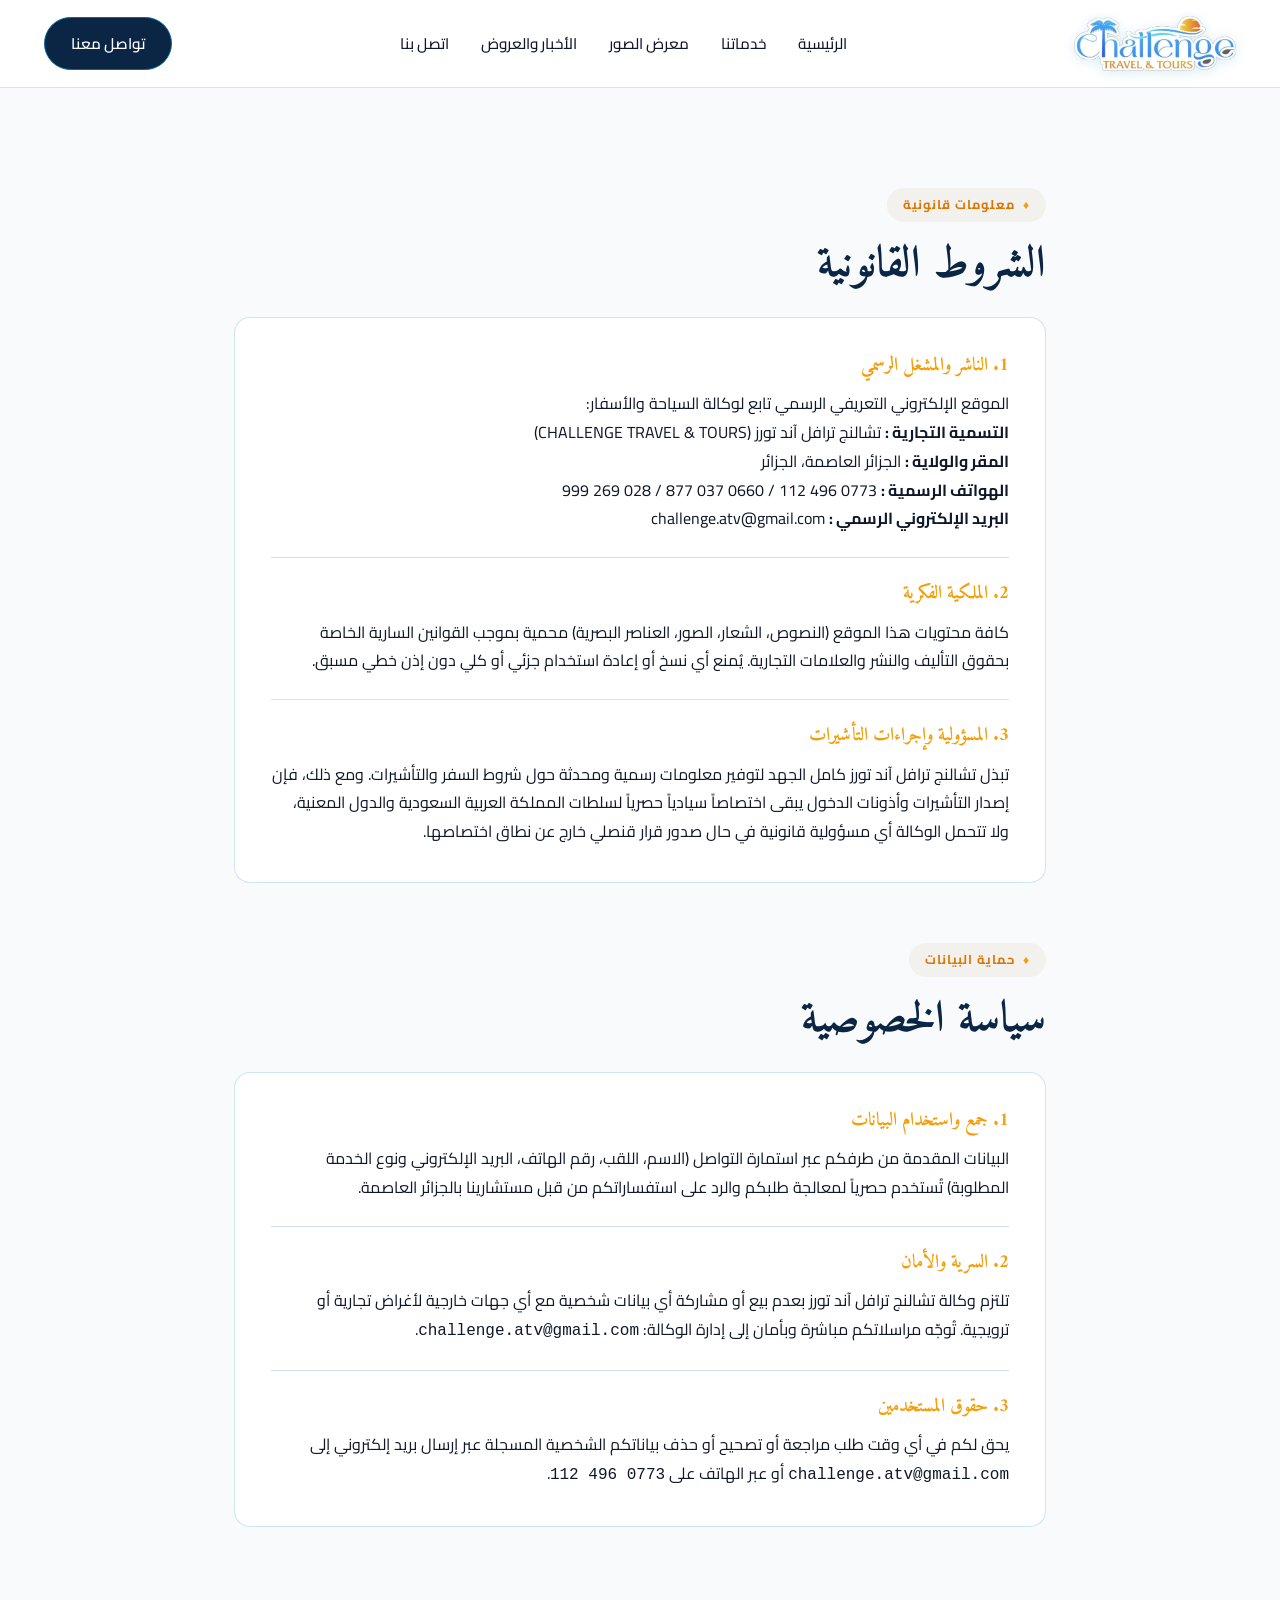
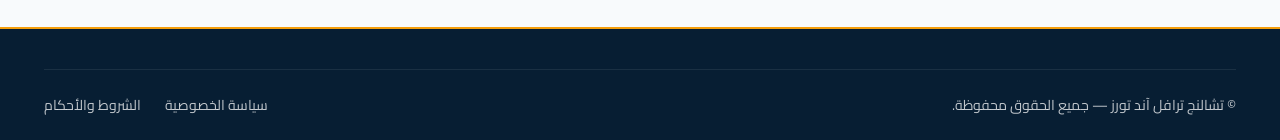
<file: mentions-legales.html>
<!DOCTYPE html>
<html lang="ar" dir="rtl">
<head>
  <meta charset="UTF-8">
  <meta name="viewport" content="width=device-width, initial-scale=1.0">
  <title>الشروط القانونية وسياسة الخصوصية — تشالنج ترافل آند تورز</title>
  <link rel="icon" type="image/png" href="assets/images/favicon.png">
  <link rel="stylesheet" href="assets/css/style.css">
</head>
<body>

  <!-- HEADER -->
  <header class="site-header">
    <div class="container header-inner">
      <a href="index.html" class="logo-wrapper">
        <img src="assets/images/logo.png" alt="Challenge Travel & Tours" class="logo-img">
      </a>
      <nav class="nav-desktop">
        <a href="index.html" class="nav-link">الرئيسية</a>
        <a href="services.html" class="nav-link">خدماتنا</a>
        <a href="galerie.html" class="nav-link">معرض الصور</a>
        <a href="actualites.html" class="nav-link">الأخبار والعروض</a>
        <a href="contact.html" class="nav-link">اتصل بنا</a>
      </nav>
      <div class="header-actions">
        <a href="contact.html" class="btn btn-primary">تواصل معنا</a>
      </div>
    </div>
  </header>

  <!-- CONTENT -->
  <main class="section-py">
    <div class="container" style="max-width: 860px;">
      
      <!-- Mentions Légales -->
      <section id="legal" style="margin-bottom: 60px;">
        <span class="heading-tag">معلومات قانونية</span>
        <h1 class="section-title" style="margin-bottom: 24px;">الشروط القانونية</h1>
        <div style="background: var(--bg-surface); border: 1px solid var(--border-subtle); padding: 36px; border-radius: var(--radius-md); line-height: 1.8;">
          <h3 style="color: var(--gold-500); margin-bottom: 12px;">1. الناشر والمشغل الرسمي</h3>
          <p>الموقع الإلكتروني التعريفي الرسمي تابع لوكالة السياحة والأسفار:</p>
          <p>
            <strong>التسمية التجارية :</strong> تشالنج ترافل آند تورز (CHALLENGE TRAVEL &amp; TOURS)<br>
            <strong>المقر والولاية :</strong> الجزائر العاصمة، الجزائر<br>
            <strong>الهواتف الرسمية :</strong> 0773 496 112 / 0660 037 877 / 028 269 999<br>
            <strong>البريد الإلكتروني الرسمي :</strong> challenge.atv@gmail.com
          </p>
          <hr style="border: none; border-top: 1px solid var(--border-subtle); margin: 24px 0;">
          <h3 style="color: var(--gold-500); margin-bottom: 12px;">2. الملكية الفكرية</h3>
          <p>كافة محتويات هذا الموقع (النصوص، الشعار، الصور، العناصر البصرية) محمية بموجب القوانين السارية الخاصة بحقوق التأليف والنشر والعلامات التجارية. يُمنع أي نسخ أو إعادة استخدام جزئي أو كلي دون إذن خطي مسبق.</p>
          <hr style="border: none; border-top: 1px solid var(--border-subtle); margin: 24px 0;">
          <h3 style="color: var(--gold-500); margin-bottom: 12px;">3. المسؤولية وإجراءات التأشيرات</h3>
          <p>تبذل تشالنج ترافل آند تورز كامل الجهد لتوفير معلومات رسمية ومحدثة حول شروط السفر والتأشيرات. ومع ذلك، فإن إصدار التأشيرات وأذونات الدخول يبقى اختصاصاً سيادياً حصرياً لسلطات المملكة العربية السعودية والدول المعنية، ولا تتحمل الوكالة أي مسؤولية قانونية في حال صدور قرار قنصلي خارج عن نطاق اختصاصها.</p>
        </div>
      </section>

      <!-- Politique de Confidentialité -->
      <section id="privacy">
        <span class="heading-tag">حماية البيانات</span>
        <h2 class="section-title" style="margin-bottom: 24px;">سياسة الخصوصية</h2>
        <div style="background: var(--bg-surface); border: 1px solid var(--border-subtle); padding: 36px; border-radius: var(--radius-md); line-height: 1.8;">
          <h3 style="color: var(--gold-500); margin-bottom: 12px;">1. جمع واستخدام البيانات</h3>
          <p>البيانات المقدمة من طرفكم عبر استمارة التواصل (الاسم، اللقب، رقم الهاتف، البريد الإلكتروني ونوع الخدمة المطلوبة) تُستخدم حصرياً لمعالجة طلبكم والرد على استفساراتكم من قبل مستشارينا بالجزائر العاصمة.</p>
          <hr style="border: none; border-top: 1px solid var(--border-subtle); margin: 24px 0;">
          <h3 style="color: var(--gold-500); margin-bottom: 12px;">2. السرية والأمان</h3>
          <p>تلتزم وكالة تشالنج ترافل آند تورز بعدم بيع أو مشاركة أي بيانات شخصية مع أي جهات خارجية لأغراض تجارية أو ترويجية. تُوجّه مراسلاتكم مباشرة وبأمان إلى إدارة الوكالة: <code>challenge.atv@gmail.com</code>.</p>
          <hr style="border: none; border-top: 1px solid var(--border-subtle); margin: 24px 0;">
          <h3 style="color: var(--gold-500); margin-bottom: 12px;">3. حقوق المستخدمين</h3>
          <p>يحق لكم في أي وقت طلب مراجعة أو تصحيح أو حذف بياناتكم الشخصية المسجلة عبر إرسال بريد إلكتروني إلى <code>challenge.atv@gmail.com</code> أو عبر الهاتف على <code>0773 496 112</code>.</p>
        </div>
      </section>

    </div>
  </main>

  <!-- FOOTER -->
  <footer class="site-footer" style="padding-top: 40px;">
    <div class="container">
      <div class="footer-bottom">
        <p>© تشالنج ترافل آند تورز — جميع الحقوق محفوظة.</p>
        <div class="footer-legal-links">
          <a href="mentions-legales.html#privacy">سياسة الخصوصية</a>
          <a href="mentions-legales.html#legal">الشروط والأحكام</a>
        </div>
      </div>
    </div>
  </footer>

  <script src="assets/js/main.js"></script>
</body>
</html>
</file>
<file: assets/css/style.css>
/* ==========================================================================
   CHALLENGE TRAVEL & TOURS — STYLES PRINCIPAUX (LUXURY EDITORIAL THEME)
   Couleurs : Vert Profond (#0A2E20), Or Champagne (#C5A880), Ivoire (#FAF8F5)
   ========================================================================== */

@import url('https://fonts.googleapis.com/css2?family=Amiri:ital,wght@0,400;0,700;1,400&family=Cairo:wght@400;500;600;700&family=Playfair+Display:ital,wght@0,500;0,600;0,700;0,800;1,400&family=Plus+Jakarta+Sans:wght@300;400;500;600;700&display=swap');

:root {
  /* Palette Chromatique Officielle Challenge Travel & Tours (Logo) */
  /* Bleu Océan & Azur Méditerranéen */
  --azure-950: #051525;
  --azure-900: #071E33;
  --azure-800: #0B2545;
  --azure-700: #0369A1;
  --azure-600: #0284C7;
  --azure-500: #0EA5E9;
  --azure-400: #38BDF8;
  --azure-100: #E0F2FE;
  --azure-50:  #F0F9FF;

  /* Soleil Solaire & Ambre Coucher de Soleil */
  --sun-300: #FDE68A;
  --sun-400: #FBBF24;
  --sun-500: #F59E0B;
  --sun-600: #EA580C;
  --sun-700: #D97706;
  --sun-800: #B45309;

  /* Aliases de compatibilité */
  --emerald-900: var(--azure-900);
  --emerald-800: var(--azure-800);
  --emerald-700: var(--azure-700);
  --emerald-600: var(--azure-600);
  --emerald-100: var(--azure-100);
  --emerald-50:  var(--azure-50);

  --gold-300: var(--sun-300);
  --gold-400: var(--sun-400);
  --gold-500: var(--sun-500);
  --gold-600: var(--sun-700);
  --gold-700: var(--sun-800);

  /* Dégradés dynamiques inspirés du logo */
  --sun-grad: linear-gradient(135deg, #FBBF24 0%, #F59E0B 50%, #EA580C 100%);
  --sun-grad-hover: linear-gradient(135deg, #FDE68A 0%, #F59E0B 50%, #D97706 100%);
  --gold-grad: var(--sun-grad);
  --gold-grad-hover: var(--sun-grad-hover);

  --ocean-grad: linear-gradient(135deg, #38BDF8 0%, #0284C7 50%, #0B2545 100%);
  --emerald-grad: linear-gradient(135deg, #0284C7 0%, #0369A1 50%, #0B2545 100%);
  --dark-overlay: linear-gradient(180deg, rgba(7, 30, 51, 0.45) 0%, rgba(7, 30, 51, 0.88) 100%);

  --bg-page: #F8FAFC;
  --bg-surface: #FFFFFF;
  --bg-surface-elevated: #FFFFFF;
  --bg-cream: #F0F9FF;

  --text-primary: #0F172A;
  --text-secondary: #334155;
  --text-muted: #64748B;
  --text-inverted: #FFFFFF;

  --border-subtle: rgba(2, 132, 199, 0.2);
  --border-light: rgba(11, 37, 69, 0.08);

  --font-heading: 'Amiri', 'Cairo', serif;
  --font-body: 'Cairo', 'Plus Jakarta Sans', -apple-system, BlinkMacSystemFont, 'Segoe UI', Roboto, sans-serif;

  --shadow-sm: 0 4px 12px rgba(2, 132, 199, 0.06);
  --shadow-md: 0 12px 32px rgba(2, 132, 199, 0.12);
  --shadow-lg: 0 24px 56px rgba(7, 30, 51, 0.16);
  --shadow-gold: 0 10px 28px rgba(245, 158, 11, 0.35);

  --radius-sm: 8px;
  --radius-md: 16px;
  --radius-lg: 26px;
  --radius-full: 9999px;

  --container-max: 1240px;
  --header-height: 88px;
  --transition-smooth: all 0.35s cubic-bezier(0.16, 1, 0.3, 1);
}

/* Reset & Normalisation */
*, *::before, *::after {
  box-sizing: border-box;
  margin: 0;
  padding: 0;
}

html {
  font-size: 16px;
  scroll-behavior: smooth;
  -webkit-font-smoothing: antialiased;
  -moz-osx-font-smoothing: grayscale;
  direction: rtl;
  text-align: right;
}

body {
  font-family: var(--font-body);
  background-color: var(--bg-page);
  color: var(--text-primary);
  line-height: 1.7;
  overflow-x: hidden;
  position: relative;
  direction: rtl;
  text-align: right;
}

img {
  max-width: 100%;
  height: auto;
  display: block;
}

a {
  color: inherit;
  text-decoration: none;
  transition: var(--transition-smooth);
}

button {
  font-family: inherit;
  cursor: pointer;
  border: none;
  background: none;
  transition: var(--transition-smooth);
}

ul, ol {
  list-style: none;
}

/* Typographie */
h1, h2, h3, h4, h5, h6 {
  font-family: var(--font-heading);
  color: var(--emerald-800);
  line-height: 1.25;
  font-weight: 700;
}

.text-gold {
  color: var(--gold-600);
}

.heading-tag {
  display: inline-flex;
  align-items: center;
  gap: 8px;
  font-family: var(--font-body);
  font-size: 0.8rem;
  font-weight: 700;
  text-transform: uppercase;
  letter-spacing: 2.5px;
  color: var(--gold-600);
  background: rgba(197, 168, 128, 0.12);
  padding: 6px 16px;
  border-radius: var(--radius-full);
  margin-bottom: 16px;
}

.heading-tag::before {
  content: "♦";
  font-size: 0.75rem;
  color: var(--gold-500);
}

.section-title {
  font-size: clamp(2rem, 3.5vw, 2.75rem);
  letter-spacing: -0.5px;
  margin-bottom: 16px;
}

.section-desc {
  font-size: 1.1rem;
  color: var(--text-secondary);
  max-width: 680px;
  line-height: 1.7;
}

/* Layout Containers */
.container {
  width: 100%;
  max-width: var(--container-max);
  margin-left: auto;
  margin-right: auto;
  padding-left: 24px;
  padding-right: 24px;
}

.section-py {
  padding-top: clamp(60px, 8vw, 100px);
  padding-bottom: clamp(60px, 8vw, 100px);
}

/* Header & Navigation Sticky */
.site-header {
  position: sticky;
  top: 0;
  z-index: 1000;
  height: var(--header-height);
  background: rgba(255, 255, 255, 0.94);
  backdrop-filter: blur(14px);
  -webkit-backdrop-filter: blur(14px);
  border-bottom: 1px solid var(--border-subtle);
  transition: var(--transition-smooth);
}

.site-header.scrolled {
  background: rgba(255, 255, 255, 0.98);
  box-shadow: var(--shadow-sm);
  height: 74px;
}

.header-inner {
  height: 100%;
  display: flex;
  align-items: center;
  justify-content: space-between;
}

.logo-wrapper {
  display: flex;
  align-items: center;
  height: 64px;
}

.logo-img {
  height: 56px;
  max-width: 190px;
  width: auto;
  object-fit: contain;
  transition: transform 0.35s cubic-bezier(0.16, 1, 0.3, 1);
  filter: drop-shadow(0 2px 6px rgba(2, 132, 199, 0.15));
}

.logo-wrapper:hover .logo-img {
  transform: scale(1.06);
}

.nav-desktop {
  display: flex;
  align-items: center;
  gap: 32px;
}

.nav-link {
  font-size: 0.95rem;
  font-weight: 500;
  color: var(--text-primary);
  position: relative;
  padding: 6px 0;
}

.nav-link::after {
  content: '';
  position: absolute;
  bottom: 0;
  left: 0;
  width: 0%;
  height: 2px;
  background: var(--gold-grad);
  transition: var(--transition-smooth);
}

.nav-link:hover,
.nav-link.active {
  color: var(--emerald-800);
}

.nav-link:hover::after,
.nav-link.active::after {
  width: 100%;
}

.header-actions {
  display: flex;
  align-items: center;
  gap: 20px;
}

/* Sélecteur de Langue FR / EN */
.lang-switcher {
  display: inline-flex;
  align-items: center;
  background: var(--emerald-50);
  border: 1px solid var(--border-subtle);
  border-radius: var(--radius-full);
  padding: 3px;
  font-size: 0.82rem;
  font-weight: 700;
}

.lang-btn {
  padding: 5px 12px;
  border-radius: var(--radius-full);
  color: var(--text-secondary);
  transition: var(--transition-smooth);
}

.lang-btn.active {
  background: var(--emerald-800);
  color: #FFFFFF;
  box-shadow: 0 2px 6px rgba(10, 46, 32, 0.2);
}

/* Boutons de Style */
.btn {
  display: inline-flex;
  align-items: center;
  justify-content: center;
  gap: 10px;
  padding: 13px 26px;
  font-size: 0.95rem;
  font-weight: 600;
  border-radius: var(--radius-full);
  transition: var(--transition-smooth);
  white-space: nowrap;
}

.btn-primary {
  background: var(--emerald-800);
  color: #FFFFFF;
  border: 1px solid var(--emerald-700);
}

.btn-primary:hover {
  background: var(--emerald-700);
  transform: translateY(-2px);
  box-shadow: var(--shadow-md);
}

.btn-gold {
  background: var(--gold-grad);
  color: #0A2E20;
  font-weight: 700;
  border: 1px solid transparent;
  box-shadow: var(--shadow-gold);
}

.btn-gold:hover {
  background: var(--gold-grad-hover);
  transform: translateY(-2px);
  box-shadow: 0 12px 30px rgba(197, 168, 128, 0.4);
}

.btn-outline {
  border: 1.5px solid var(--emerald-800);
  color: var(--emerald-800);
  background: transparent;
}

.btn-outline:hover {
  background: var(--emerald-800);
  color: #FFFFFF;
  transform: translateY(-2px);
}

.btn-outline-gold {
  border: 1.5px solid var(--gold-500);
  color: var(--gold-300);
  background: transparent;
}

.btn-outline-gold:hover {
  background: var(--gold-500);
  color: #0A2E20;
  border-color: var(--gold-500);
}

.btn-whatsapp {
  background: #25D366;
  color: #FFFFFF;
  font-weight: 600;
}

.btn-whatsapp:hover {
  background: #20BA5A;
  transform: translateY(-2px);
  box-shadow: 0 10px 25px rgba(37, 211, 102, 0.3);
}

/* Burger Button Mobile */
.burger-btn {
  display: none;
  flex-direction: column;
  justify-content: center;
  gap: 6px;
  width: 44px;
  height: 44px;
  padding: 8px;
  border-radius: var(--radius-sm);
  background: var(--emerald-50);
  border: 1px solid var(--border-subtle);
}

.burger-btn span {
  display: block;
  width: 100%;
  height: 2px;
  background-color: var(--emerald-800);
  transition: var(--transition-smooth);
}

.burger-btn.active span:nth-child(1) {
  transform: translateY(8px) rotate(45deg);
}
.burger-btn.active span:nth-child(2) {
  opacity: 0;
}
.burger-btn.active span:nth-child(3) {
  transform: translateY(-8px) rotate(-45deg);
}

/* Mobile Drawer Menu */
.mobile-drawer {
  position: fixed;
  top: var(--header-height);
  left: 0;
  width: 100%;
  height: calc(100vh - var(--header-height));
  background: #FFFFFF;
  z-index: 999;
  padding: 32px 24px;
  display: flex;
  flex-direction: column;
  justify-content: space-between;
  transform: translateX(100%);
  transition: transform 0.4s cubic-bezier(0.16, 1, 0.3, 1);
  overflow-y: auto;
}

.mobile-drawer.open {
  transform: translateX(0);
}

.mobile-nav-list {
  display: flex;
  flex-direction: column;
  gap: 20px;
}

.mobile-nav-link {
  font-family: var(--font-heading);
  font-size: 1.5rem;
  color: var(--emerald-800);
  font-weight: 600;
}

.mobile-nav-link.active {
  color: var(--gold-600);
}

.mobile-drawer-footer {
  margin-top: 40px;
  display: flex;
  flex-direction: column;
  gap: 16px;
  padding-top: 24px;
  border-top: 1px solid var(--border-light);
}

/* ==========================================================================
   HERO SECTION ULTRA-LUXE & GLASSMORPHISM MODERNE (STYLE A)
   ========================================================================== */
.hero-section {
  position: relative;
  min-height: 92vh;
  display: flex;
  align-items: center;
  background-color: #040D1A;
  color: #FFFFFF;
  overflow: hidden;
}

.hero-bg-container {
  position: absolute;
  inset: 0;
  z-index: 1;
  pointer-events: none;
  overflow: hidden;
}

.hero-bg {
  position: absolute;
  inset: 0;
  width: 100%;
  height: 100%;
  object-fit: cover;
  object-position: center 32%;
  filter: brightness(0.58) contrast(1.12);
  transform: scale(1.03);
  animation: heroKenBurns 32s infinite alternate ease-in-out;
}

@keyframes heroKenBurns {
  0% { transform: scale(1.02) translate(0, 0); }
  50% { transform: scale(1.08) translate(-1%, -1%); }
  100% { transform: scale(1.12) translate(1%, 0.5%); }
}

.hero-gradient-overlay {
  position: absolute;
  inset: 0;
  background: 
    radial-gradient(circle at 80% 25%, rgba(212, 175, 55, 0.22) 0%, transparent 55%),
    radial-gradient(circle at 20% 75%, rgba(2, 132, 199, 0.2) 0%, transparent 60%),
    linear-gradient(180deg, rgba(4, 13, 26, 0.85) 0%, rgba(7, 21, 38, 0.72) 45%, rgba(4, 13, 26, 0.95) 100%),
    linear-gradient(90deg, rgba(4, 13, 26, 0.92) 0%, rgba(4, 13, 26, 0.45) 55%, rgba(4, 13, 26, 0.88) 100%);
}

.hero-glow-sphere {
  position: absolute;
  border-radius: 50%;
  filter: blur(90px);
  pointer-events: none;
}

.hero-glow-1 {
  width: 380px;
  height: 380px;
  background: rgba(212, 175, 55, 0.18);
  top: 15%;
  right: 10%;
}

.hero-glow-2 {
  width: 440px;
  height: 440px;
  background: rgba(2, 132, 199, 0.16);
  bottom: 10%;
  left: 5%;
}

.hero-pattern-overlay {
  position: absolute;
  inset: 0;
  background-image: radial-gradient(rgba(212, 175, 55, 0.08) 1px, transparent 1px);
  background-size: 32px 32px;
  opacity: 0.7;
}

.hero-container-relative {
  position: relative;
  z-index: 5;
  width: 100%;
}

.hero-grid {
  display: grid;
  grid-template-columns: 1.15fr 0.92fr;
  gap: 52px;
  align-items: center;
  padding: 85px 0 95px 0;
}

/* Colonne Contenu (Droite RTL) */
.hero-content-col {
  color: #FFFFFF;
}

.hero-badge-luxury {
  display: inline-flex;
  align-items: center;
  gap: 10px;
  background: rgba(14, 36, 58, 0.75);
  border: 1.5px solid rgba(212, 175, 55, 0.45);
  backdrop-filter: blur(14px);
  -webkit-backdrop-filter: blur(14px);
  border-radius: 50px;
  padding: 7px 20px;
  font-size: 0.9rem;
  font-weight: 700;
  color: #F8E7B9;
  box-shadow: 0 6px 25px rgba(0, 0, 0, 0.35), 0 0 15px rgba(212, 175, 55, 0.12);
  margin-bottom: 24px;
}

.badge-pulse-dot {
  width: 9px;
  height: 9px;
  border-radius: 50%;
  background: #10B981;
  box-shadow: 0 0 10px #10B981;
  animation: pulseEmerald 2s infinite ease-in-out;
}

@keyframes pulseEmerald {
  0%, 100% { transform: scale(1); opacity: 1; }
  50% { transform: scale(1.4); opacity: 0.6; }
}

.badge-sparkle {
  font-size: 0.95rem;
}

.hero-title {
  font-family: 'Amiri', 'Cairo', serif;
  font-size: clamp(2.6rem, 5.2vw, 4.3rem);
  line-height: 1.26;
  font-weight: 800;
  color: #FFFFFF;
  margin-bottom: 22px;
  text-shadow: 0 4px 20px rgba(0, 0, 0, 0.9);
}

.hero-title-accent {
  display: block;
  margin-top: 6px;
  background: linear-gradient(135deg, #FFF4D0 0%, #E6C687 35%, #D4AF37 70%, #B8860B 100%);
  -webkit-background-clip: text;
  -webkit-text-fill-color: transparent;
  text-shadow: 0 10px 30px rgba(212, 175, 55, 0.28);
}

.hero-subtitle {
  font-size: clamp(1.05rem, 1.6vw, 1.22rem);
  color: rgba(255, 255, 255, 0.92);
  line-height: 1.85;
  max-width: 640px;
  margin-bottom: 34px;
  text-shadow: 0 2px 12px rgba(0, 0, 0, 0.85);
}

.hero-cta-group {
  display: flex;
  align-items: center;
  flex-wrap: wrap;
  gap: 16px;
  margin-bottom: 32px;
}

.btn-hero-primary {
  display: inline-flex;
  align-items: center;
  gap: 10px;
  background: linear-gradient(135deg, #D4AF37 0%, #F59E0B 100%);
  color: #071E33 !important;
  font-size: 1.08rem;
  font-weight: 800;
  padding: 16px 34px;
  border-radius: var(--radius-sm);
  text-decoration: none;
  box-shadow: 0 10px 30px rgba(212, 175, 55, 0.35), 0 0 20px rgba(245, 158, 11, 0.2);
  transition: all 0.3s cubic-bezier(0.16, 1, 0.3, 1);
  position: relative;
  overflow: hidden;
}

.btn-hero-primary:hover {
  transform: translateY(-3px);
  box-shadow: 0 15px 40px rgba(212, 175, 55, 0.5), 0 0 30px rgba(245, 158, 11, 0.3);
  color: #071E33 !important;
}

.btn-hero-whatsapp {
  display: inline-flex;
  align-items: center;
  gap: 10px;
  background: rgba(37, 211, 102, 0.16);
  color: #FFFFFF !important;
  border: 1.5px solid rgba(37, 211, 102, 0.55);
  backdrop-filter: blur(12px);
  -webkit-backdrop-filter: blur(12px);
  font-size: 1.02rem;
  font-weight: 700;
  padding: 15px 28px;
  border-radius: var(--radius-sm);
  text-decoration: none;
  transition: all 0.3s cubic-bezier(0.16, 1, 0.3, 1);
  box-shadow: 0 6px 20px rgba(0, 0, 0, 0.25);
}

.btn-hero-whatsapp svg {
  color: #25D366;
  transition: transform 0.3s ease;
}

.btn-hero-whatsapp:hover {
  background: #25D366;
  border-color: #25D366;
  color: #FFFFFF !important;
  transform: translateY(-3px);
  box-shadow: 0 10px 30px rgba(37, 211, 102, 0.4);
}

.btn-hero-whatsapp:hover svg {
  color: #FFFFFF;
  transform: scale(1.15);
}

.arrow-rtl {
  transform: rotate(180deg);
  transition: transform 0.3s ease;
}

.btn-hero-primary:hover .arrow-rtl {
  transform: rotate(180deg) translateX(4px);
}

/* Barre de Confiance & Réputation */
.hero-trust-bar {
  display: flex;
  flex-direction: column;
  gap: 16px;
  padding-top: 24px;
  border-top: 1px solid rgba(255, 255, 255, 0.15);
}

.hero-trust-pill {
  display: inline-flex;
  align-items: center;
  gap: 12px;
  background: rgba(255, 255, 255, 0.06);
  border: 1px solid rgba(255, 255, 255, 0.12);
  padding: 8px 18px;
  border-radius: 50px;
  width: fit-content;
}

.trust-stars {
  font-size: 0.95rem;
  letter-spacing: 2px;
}

.trust-rating-text {
  font-size: 0.88rem;
  color: rgba(255, 255, 255, 0.9);
}

.hero-guarantees-inline {
  display: flex;
  align-items: center;
  gap: 20px;
  flex-wrap: wrap;
}

.hero-guarantee-tag {
  display: flex;
  align-items: center;
  gap: 8px;
  font-size: 0.88rem;
  color: rgba(255, 255, 255, 0.95);
  font-weight: 600;
}

.hero-guarantee-tag svg {
  color: var(--sun-400);
}

/* ==========================================================================
   CARTE INTERACTIVE GLASSMORPHISM LUXE (GAUCHE RTL)
   ========================================================================== */
.hero-glass-card {
  background: linear-gradient(165deg, #0e2338 0%, #061524 100%);
  border: 2px solid #D4AF37;
  border-radius: 20px;
  padding: 32px 28px;
  box-shadow: 0 25px 60px rgba(0, 0, 0, 0.88), 0 0 40px rgba(212, 175, 55, 0.22);
  position: relative;
  overflow: hidden;
  transition: transform 0.35s ease, border-color 0.35s ease, box-shadow 0.35s ease;
}

.hero-glass-card:hover {
  border-color: #F5D77F;
  box-shadow: 0 35px 90px rgba(0, 0, 0, 0.95), 0 0 55px rgba(212, 175, 55, 0.35);
}

.glass-card-top-light {
  position: absolute;
  top: 0;
  left: 0;
  width: 100%;
  height: 4px;
  background: linear-gradient(90deg, #D4AF37 0%, #F59E0B 50%, #D4AF37 100%);
  box-shadow: 0 0 15px rgba(212, 175, 55, 0.8);
}

.glass-card-header {
  margin-bottom: 18px;
  text-align: right;
}

.glass-header-badge {
  display: inline-flex;
  align-items: center;
  gap: 7px;
  background: rgba(212, 175, 55, 0.15);
  border: 1px solid rgba(212, 175, 55, 0.35);
  color: #F8E7B9;
  font-size: 0.8rem;
  font-weight: 700;
  padding: 4px 14px;
  border-radius: 50px;
  margin-bottom: 8px;
}

.badge-radar {
  width: 7px;
  height: 7px;
  border-radius: 50%;
  background: var(--sun-400);
  box-shadow: 0 0 8px var(--sun-400);
}

.glass-card-title {
  color: #FFFFFF;
  font-size: 1.45rem;
  font-family: var(--font-heading);
  font-weight: 800;
  margin-bottom: 5px;
  line-height: 1.35;
}

.glass-card-desc {
  color: rgba(255, 255, 255, 0.78);
  font-size: 0.88rem;
  line-height: 1.5;
}

/* Onglets Segmentés (Pills) */
.glass-service-nav {
  display: grid;
  grid-template-columns: repeat(3, 1fr);
  gap: 8px;
  background: rgba(255, 255, 255, 0.05);
  padding: 5px;
  border-radius: 12px;
  border: 1px solid rgba(255, 255, 255, 0.1);
  margin-bottom: 18px;
}

.glass-nav-pill {
  border: none;
  background: transparent;
  color: rgba(255, 255, 255, 0.8);
  padding: 10px 8px;
  font-size: 0.84rem;
  font-weight: 600;
  font-family: var(--font-body);
  border-radius: 9px;
  cursor: pointer;
  transition: all 0.25s ease;
  display: flex;
  align-items: center;
  justify-content: center;
  gap: 6px;
  white-space: nowrap;
}

.glass-nav-pill:hover {
  color: #FFFFFF;
  background: rgba(255, 255, 255, 0.08);
}

.glass-nav-pill.active {
  background: linear-gradient(135deg, #D4AF37 0%, #B89758 100%);
  color: #071E33;
  font-weight: 800;
  box-shadow: 0 4px 14px rgba(212, 175, 55, 0.35);
}

/* Aperçu Dynamique Live */
.glass-live-preview {
  background: rgba(212, 175, 55, 0.08);
  border: 1px solid rgba(212, 175, 55, 0.25);
  border-radius: 12px;
  padding: 14px 18px;
  margin-bottom: 18px;
  transition: all 0.3s ease;
}

.preview-badge-row {
  display: flex;
  align-items: center;
  justify-content: space-between;
  margin-bottom: 10px;
  flex-wrap: wrap;
  gap: 8px;
}

.preview-tag {
  font-size: 0.82rem;
  color: #FDE68A;
  font-weight: 700;
}

.preview-price-pill {
  background: linear-gradient(135deg, rgba(212, 175, 55, 0.3) 0%, rgba(245, 158, 11, 0.2) 100%);
  border: 1px solid rgba(212, 175, 55, 0.5);
  color: #FFF;
  font-size: 0.85rem;
  font-weight: 800;
  padding: 3px 12px;
  border-radius: 50px;
}

.preview-details-row {
  display: flex;
  gap: 16px;
  font-size: 0.78rem;
  color: rgba(255, 255, 255, 0.82);
  flex-wrap: wrap;
}

.preview-detail-item {
  display: flex;
  align-items: center;
  gap: 6px;
}

.detail-dot {
  width: 5px;
  height: 5px;
  border-radius: 50%;
  background: var(--sun-400);
}

/* Formulaire Champs */
.glass-form-body {
  display: flex;
  flex-direction: column;
  gap: 14px;
  margin-bottom: 18px;
}

.glass-field-wrap {
  display: flex;
  flex-direction: column;
  gap: 6px;
  text-align: right;
}

.glass-field-label {
  font-size: 0.82rem;
  font-weight: 600;
  color: rgba(255, 255, 255, 0.88);
  display: flex;
  align-items: center;
  gap: 6px;
}

.glass-field-label svg {
  color: var(--sun-400);
}

.glass-select-shell {
  position: relative;
  width: 100%;
}

.glass-input-select,
.glass-input-text {
  width: 100%;
  height: 48px;
  padding: 0 16px;
  background: #051322;
  border: 1.5px solid rgba(212, 175, 55, 0.45);
  border-radius: 10px;
  color: #FFFFFF;
  font-size: 0.92rem;
  font-family: var(--font-body);
  font-weight: 600;
  outline: none;
  box-sizing: border-box;
  transition: all 0.25s ease;
  color-scheme: dark;
}

.glass-input-select {
  appearance: none;
  -webkit-appearance: none;
  cursor: pointer;
  padding-left: 36px;
  line-height: 48px;
}

.glass-select-arrow {
  position: absolute;
  left: 14px;
  top: 50%;
  transform: translateY(-50%);
  color: #D4AF37;
  font-size: 0.75rem;
  pointer-events: none;
}

.glass-input-select option {
  background: #061525;
  color: #FFFFFF;
  padding: 12px;
}

.glass-input-select:focus,
.glass-input-text:focus {
  border-color: #F5D77F;
  background: #091c33;
  box-shadow: 0 0 0 3px rgba(212, 175, 55, 0.35);
}

.glass-fields-duo {
  display: grid;
  grid-template-columns: 1fr 1fr;
  gap: 12px;
}

/* Bouton d'Action avec Sheen Effect */
.btn-glass-action {
  width: 100%;
  height: 52px;
  padding: 0 20px;
  background: linear-gradient(135deg, #FCE38A 0%, #D4AF37 50%, #B8860B 100%);
  color: #071E33;
  border: none;
  border-radius: 12px;
  font-size: 1.08rem;
  font-weight: 900;
  font-family: var(--font-body);
  cursor: pointer;
  position: relative;
  overflow: hidden;
  box-shadow: 0 10px 28px rgba(212, 175, 55, 0.45);
  transition: all 0.3s cubic-bezier(0.16, 1, 0.3, 1);
  display: flex;
  align-items: center;
  justify-content: center;
  margin-top: 4px;
  text-decoration: none;
}

.btn-glass-action:hover {
  transform: translateY(-2px);
  box-shadow: 0 12px 30px rgba(212, 175, 55, 0.5);
}

.btn-glass-action:active {
  transform: translateY(0);
}

.btn-text-content {
  position: relative;
  z-index: 2;
  display: flex;
  align-items: center;
  justify-content: center;
  gap: 8px;
}

.btn-glass-action .arrow-rtl {
  transform: rotate(180deg);
  transition: transform 0.3s ease;
}

.btn-glass-action:hover .arrow-rtl {
  transform: rotate(180deg) translateX(4px);
}

.btn-shine {
  position: absolute;
  top: 0;
  left: -100%;
  width: 60%;
  height: 100%;
  background: linear-gradient(90deg, transparent, rgba(255, 255, 255, 0.4), transparent);
  transform: skewX(-20deg);
  animation: btnShineAnim 4s infinite ease-in-out;
}

@keyframes btnShineAnim {
  0% { left: -100%; }
  35%, 100% { left: 150%; }
}

/* Pied de Carte Sécurité */
.glass-card-footer {
  margin-top: 14px;
  padding-top: 14px;
  border-top: 1px solid rgba(255, 255, 255, 0.1);
  text-align: center;
}

.footer-guarantee-badge {
  display: inline-flex;
  align-items: center;
  gap: 6px;
  font-size: 0.78rem;
  color: rgba(255, 255, 255, 0.72);
}

.footer-guarantee-badge svg {
  color: #10B981;
}

/* Responsive Breakpoints */
@media (max-width: 1024px) {
  .hero-grid {
    grid-template-columns: 1fr;
    gap: 46px;
    padding: 60px 0 80px 0;
  }
  .hero-subtitle {
    max-width: 100%;
  }
}

@media (max-width: 640px) {
  .hero-badge-luxury {
    font-size: 0.8rem;
    padding: 6px 14px;
  }
  .hero-cta-group {
    flex-direction: column;
    width: 100%;
  }
  .btn-hero-primary,
  .btn-hero-whatsapp {
    width: 100%;
    justify-content: center;
  }
  .glass-fields-duo {
    grid-template-columns: 1fr;
  }
  .hero-glass-card {
    padding: 24px 18px;
  }
  .glass-nav-pill {
    font-size: 0.78rem;
    padding: 8px 4px;
  }
}

/* Grilles & Cartes Services */
.services-grid {
  display: grid;
  grid-template-columns: repeat(auto-fit, minmax(260px, 1fr));
  gap: 28px;
  margin-top: 48px;
}

.service-card {
  background: var(--bg-surface);
  border-radius: var(--radius-md);
  padding: 36px 28px;
  border: 1px solid var(--border-subtle);
  transition: var(--transition-smooth);
  display: flex;
  flex-direction: column;
  position: relative;
  overflow: hidden;
}

.service-card::before {
  content: '';
  position: absolute;
  top: 0;
  left: 0;
  width: 100%;
  height: 4px;
  background: var(--gold-grad);
  opacity: 0;
  transition: var(--transition-smooth);
}

.service-card:hover {
  transform: translateY(-8px);
  box-shadow: var(--shadow-md);
  border-color: var(--gold-500);
}

.service-card:hover::before {
  opacity: 1;
}

.service-icon-box {
  width: 64px;
  height: 64px;
  border-radius: 16px;
  background: var(--emerald-50);
  border: 1px solid var(--border-subtle);
  display: flex;
  align-items: center;
  justify-content: center;
  margin-bottom: 24px;
  color: var(--emerald-800);
  transition: var(--transition-smooth);
}

.service-card:hover .service-icon-box {
  background: var(--emerald-800);
  color: var(--gold-400);
}

.service-title {
  font-size: 1.45rem;
  margin-bottom: 14px;
  color: var(--emerald-800);
}

.service-desc {
  font-size: 0.95rem;
  color: var(--text-secondary);
  line-height: 1.65;
  margin-bottom: 24px;
  flex-grow: 1;
}

.service-link {
  display: inline-flex;
  align-items: center;
  gap: 8px;
  font-size: 0.9rem;
  font-weight: 700;
  color: var(--gold-600);
  text-transform: uppercase;
  letter-spacing: 1px;
}

.service-card:hover .service-link {
  color: var(--emerald-800);
}

/* Feature Showcase Split Section (Omra & Visa) */
.feature-split {
  display: grid;
  grid-template-columns: 1fr 1fr;
  gap: 60px;
  align-items: center;
}

.feature-split.reverse {
  direction: rtl;
}
.feature-split.reverse > * {
  direction: ltr;
}

.feature-img-wrapper {
  position: relative;
  border-radius: var(--radius-lg);
  overflow: hidden;
  box-shadow: var(--shadow-lg);
}

.feature-img {
  width: 100%;
  height: 480px;
  object-fit: cover;
  transition: transform 0.6s ease;
}

.feature-img-wrapper:hover .feature-img {
  transform: scale(1.04);
}

.feature-badge-floating {
  position: absolute;
  bottom: 24px;
  left: 24px;
  background: rgba(10, 46, 32, 0.92);
  backdrop-filter: blur(10px);
  border: 1px solid var(--gold-500);
  color: #FFFFFF;
  padding: 14px 22px;
  border-radius: var(--radius-md);
  font-size: 0.9rem;
  box-shadow: var(--shadow-md);
}

.feature-list {
  margin: 28px 0;
  display: flex;
  flex-direction: column;
  gap: 16px;
}

.feature-item {
  display: flex;
  align-items: flex-start;
  gap: 14px;
}

.feature-item-icon {
  width: 24px;
  height: 24px;
  border-radius: 50%;
  background: rgba(197, 168, 128, 0.2);
  color: var(--emerald-800);
  display: flex;
  align-items: center;
  justify-content: center;
  font-size: 0.8rem;
  flex-shrink: 0;
  margin-top: 2px;
}

/* Visa 4 Steps */
.steps-grid {
  display: grid;
  grid-template-columns: repeat(auto-fit, minmax(240px, 1fr));
  gap: 24px;
  margin-top: 40px;
}

.step-card {
  background: var(--bg-surface);
  border: 1px solid var(--border-subtle);
  border-radius: var(--radius-md);
  padding: 30px 24px;
  position: relative;
}

.step-num {
  font-family: var(--font-heading);
  font-size: 2.2rem;
  font-weight: 700;
  color: var(--gold-500);
  line-height: 1;
  margin-bottom: 14px;
}

.step-title {
  font-size: 1.15rem;
  margin-bottom: 10px;
  color: var(--emerald-800);
}

.step-desc {
  font-size: 0.9rem;
  color: var(--text-secondary);
}

/* Section "Pourquoi nous choisir" */
.reasons-section {
  background: var(--emerald-grad);
  color: #FFFFFF;
}

.reasons-section h2,
.reasons-section h3 {
  color: #FFFFFF;
}

.reasons-grid {
  display: grid;
  grid-template-columns: repeat(auto-fit, minmax(240px, 1fr));
  gap: 30px;
  margin-top: 50px;
}

.reason-card {
  background: rgba(255, 255, 255, 0.04);
  border: 1px solid rgba(197, 168, 128, 0.2);
  border-radius: var(--radius-md);
  padding: 36px 24px;
  backdrop-filter: blur(8px);
  transition: var(--transition-smooth);
}

.reason-card:hover {
  background: rgba(255, 255, 255, 0.08);
  border-color: var(--gold-500);
  transform: translateY(-5px);
}

.reason-icon {
  width: 54px;
  height: 54px;
  border-radius: 12px;
  background: rgba(197, 168, 128, 0.15);
  color: var(--gold-300);
  display: flex;
  align-items: center;
  justify-content: center;
  margin-bottom: 20px;
}

.reason-card h3 {
  font-size: 1.25rem;
  margin-bottom: 12px;
}

.reason-card p {
  font-size: 0.92rem;
  color: rgba(255, 255, 255, 0.75);
  line-height: 1.6;
}

/* Galerie Grille & Lightbox */
.gallery-filters {
  display: flex;
  align-items: center;
  justify-content: center;
  flex-wrap: wrap;
  gap: 12px;
  margin-bottom: 40px;
}

.gallery-filter-btn {
  padding: 9px 22px;
  border-radius: var(--radius-full);
  font-size: 0.9rem;
  font-weight: 600;
  color: var(--text-secondary);
  background: var(--bg-surface);
  border: 1px solid var(--border-subtle);
  transition: var(--transition-smooth);
}

.gallery-filter-btn:hover,
.gallery-filter-btn.active {
  background: var(--emerald-800);
  color: #FFFFFF;
  border-color: var(--emerald-800);
}

.gallery-grid {
  display: grid;
  grid-template-columns: repeat(3, 1fr);
  gap: 24px;
}

.gallery-item {
  position: relative;
  border-radius: var(--radius-md);
  overflow: hidden;
  height: 280px;
  cursor: pointer;
  box-shadow: var(--shadow-sm);
  background: #E2E8F0;
}

.gallery-item.span-2 {
  grid-column: span 2;
}

.gallery-item img {
  width: 100%;
  height: 100%;
  object-fit: cover;
  transition: transform 0.6s cubic-bezier(0.16, 1, 0.3, 1);
}

.gallery-overlay {
  position: absolute;
  inset: 0;
  background: linear-gradient(180deg, transparent 40%, rgba(6, 29, 20, 0.85) 100%);
  display: flex;
  flex-direction: column;
  justify-content: flex-end;
  padding: 24px;
  opacity: 0;
  transition: var(--transition-smooth);
}

.gallery-item:hover img {
  transform: scale(1.08);
}

.gallery-item:hover .gallery-overlay {
  opacity: 1;
}

.gallery-caption-title {
  color: #FFFFFF;
  font-family: var(--font-heading);
  font-size: 1.15rem;
}

.gallery-caption-cat {
  color: var(--gold-300);
  font-size: 0.8rem;
  text-transform: uppercase;
  letter-spacing: 1.5px;
}

/* Lightbox Modal */
.lightbox-modal {
  position: fixed;
  inset: 0;
  z-index: 2000;
  background: rgba(6, 29, 20, 0.95);
  backdrop-filter: blur(12px);
  display: none;
  align-items: center;
  justify-content: center;
  padding: 30px;
}

.lightbox-modal.active {
  display: flex;
}

.lightbox-content {
  position: relative;
  max-width: 900px;
  max-height: 85vh;
  display: flex;
  flex-direction: column;
  align-items: center;
}

.lightbox-content img {
  max-width: 100%;
  max-height: 75vh;
  object-fit: contain;
  border-radius: var(--radius-sm);
  box-shadow: 0 25px 60px rgba(0, 0, 0, 0.5);
}

.lightbox-caption {
  margin-top: 16px;
  color: #FFFFFF;
  font-family: var(--font-heading);
  font-size: 1.2rem;
  text-align: center;
}

.lightbox-close {
  position: absolute;
  top: 24px;
  right: 28px;
  color: #FFFFFF;
  font-size: 2.2rem;
  line-height: 1;
  background: none;
  border: none;
}

.lightbox-nav {
  position: absolute;
  top: 50%;
  transform: translateY(-50%);
  width: 52px;
  height: 52px;
  border-radius: 50%;
  background: rgba(255, 255, 255, 0.1);
  color: #FFFFFF;
  display: flex;
  align-items: center;
  justify-content: center;
  font-size: 1.5rem;
  border: 1px solid rgba(255, 255, 255, 0.2);
}

.lightbox-nav:hover {
  background: var(--gold-500);
  color: #0A2E20;
}

.lightbox-prev { left: 24px; }
.lightbox-next { right: 24px; }

/* Actualités & Articles */
.news-grid {
  display: grid;
  grid-template-columns: repeat(auto-fit, minmax(320px, 1fr));
  gap: 32px;
  margin-top: 44px;
}

.news-card {
  background: var(--bg-surface);
  border-radius: var(--radius-md);
  overflow: hidden;
  border: 1px solid var(--border-subtle);
  display: flex;
  flex-direction: column;
  transition: var(--transition-smooth);
}

.news-card:hover {
  transform: translateY(-6px);
  box-shadow: var(--shadow-md);
  border-color: var(--gold-500);
}

.news-thumb-wrapper {
  height: 220px;
  overflow: hidden;
  position: relative;
}

.news-thumb {
  width: 100%;
  height: 100%;
  object-fit: cover;
  transition: transform 0.5s ease;
}

.news-card:hover .news-thumb {
  transform: scale(1.06);
}

.news-badge {
  position: absolute;
  top: 16px;
  left: 16px;
  background: var(--emerald-800);
  color: #FFFFFF;
  font-size: 0.75rem;
  font-weight: 700;
  text-transform: uppercase;
  letter-spacing: 1.5px;
  padding: 4px 12px;
  border-radius: var(--radius-full);
}

.news-body {
  padding: 28px;
  display: flex;
  flex-direction: column;
  flex-grow: 1;
}

.news-date {
  font-size: 0.82rem;
  color: var(--text-muted);
  margin-bottom: 10px;
  display: flex;
  align-items: center;
  gap: 6px;
}

.news-title {
  font-size: 1.28rem;
  margin-bottom: 12px;
  line-height: 1.4;
  color: var(--emerald-800);
}

.news-excerpt {
  font-size: 0.92rem;
  color: var(--text-secondary);
  line-height: 1.6;
  margin-bottom: 20px;
  flex-grow: 1;
}

/* Contact Page & Formulaire */
.contact-split {
  display: grid;
  grid-template-columns: 1fr 1.2fr;
  gap: 60px;
  align-items: flex-start;
}

.contact-info-card {
  background: var(--emerald-800);
  color: #FFFFFF;
  border-radius: var(--radius-lg);
  padding: 44px 36px;
  box-shadow: var(--shadow-lg);
}

.contact-info-card h3 {
  color: #FFFFFF;
  font-size: 1.6rem;
  margin-bottom: 16px;
}

.contact-info-desc {
  color: rgba(255, 255, 255, 0.8);
  font-size: 0.98rem;
  margin-bottom: 32px;
}

.contact-detail-list {
  display: flex;
  flex-direction: column;
  gap: 22px;
}

.contact-detail-item {
  display: flex;
  align-items: flex-start;
  gap: 16px;
}

.contact-detail-icon {
  width: 44px;
  height: 44px;
  border-radius: 12px;
  background: rgba(197, 168, 128, 0.2);
  color: var(--gold-300);
  display: flex;
  align-items: center;
  justify-content: center;
  flex-shrink: 0;
}

.contact-detail-label {
  font-size: 0.8rem;
  text-transform: uppercase;
  letter-spacing: 1.5px;
  color: var(--gold-300);
  margin-bottom: 4px;
}

.contact-detail-val a {
  color: #FFFFFF;
  font-weight: 500;
}

.contact-detail-val a:hover {
  color: var(--gold-300);
}

.social-links {
  display: flex;
  gap: 12px;
  margin-top: 36px;
}

.social-btn {
  width: 44px;
  height: 44px;
  border-radius: 50%;
  background: rgba(255, 255, 255, 0.08);
  border: 1px solid rgba(197, 168, 128, 0.3);
  color: #FFFFFF;
  display: flex;
  align-items: center;
  justify-content: center;
  transition: var(--transition-smooth);
}

.social-btn:hover {
  background: var(--gold-500);
  color: #0A2E20;
  border-color: var(--gold-500);
  transform: translateY(-3px);
}

/* Contact Form Card */
.form-card {
  background: var(--bg-surface);
  border: 1px solid var(--border-subtle);
  border-radius: var(--radius-lg);
  padding: 44px 36px;
  box-shadow: var(--shadow-md);
}

.form-group {
  margin-bottom: 22px;
}

.form-label {
  display: block;
  font-size: 0.88rem;
  font-weight: 600;
  color: var(--text-primary);
  margin-bottom: 8px;
}

.form-input,
.form-select,
.form-textarea {
  width: 100%;
  padding: 13px 18px;
  border: 1.5px solid #E2E8F0;
  border-radius: var(--radius-sm);
  background-color: #FAFAFA;
  font-family: inherit;
  font-size: 0.95rem;
  color: var(--text-primary);
  transition: var(--transition-smooth);
}

.form-input:focus,
.form-select:focus,
.form-textarea:focus {
  outline: none;
  border-color: var(--emerald-800);
  background-color: #FFFFFF;
  box-shadow: 0 0 0 4px rgba(10, 46, 32, 0.1);
}

.form-textarea {
  min-height: 130px;
  resize: vertical;
}

.form-feedback {
  display: none;
  padding: 16px;
  border-radius: var(--radius-sm);
  margin-top: 18px;
  font-size: 0.95rem;
}

.form-feedback.success {
  display: block;
  background: #E8F5E9;
  color: #1B5E20;
  border: 1px solid #A5D6A7;
}

/* Floating WhatsApp Button */
.whatsapp-floating {
  position: fixed;
  bottom: 28px;
  right: 28px;
  z-index: 1000;
  display: flex;
  align-items: center;
  gap: 12px;
}

.whatsapp-btn {
  width: 60px;
  height: 60px;
  border-radius: 50%;
  background: #25D366;
  color: #FFFFFF;
  display: flex;
  align-items: center;
  justify-content: center;
  box-shadow: 0 6px 24px rgba(37, 211, 102, 0.45);
  transition: var(--transition-smooth);
}

.whatsapp-btn:hover {
  transform: scale(1.08) translateY(-2px);
  box-shadow: 0 10px 30px rgba(37, 211, 102, 0.6);
}

.whatsapp-tooltip {
  background: #FFFFFF;
  color: var(--emerald-800);
  padding: 8px 16px;
  border-radius: var(--radius-full);
  font-size: 0.85rem;
  font-weight: 600;
  box-shadow: var(--shadow-md);
  border: 1px solid var(--border-subtle);
  white-space: nowrap;
  opacity: 0;
  transform: translateX(10px);
  pointer-events: none;
  transition: var(--transition-smooth);
}

.whatsapp-floating:hover .whatsapp-tooltip {
  opacity: 1;
  transform: translateX(0);
}

/* Climax CTA Section */
.cta-banner {
  position: relative;
  background: var(--emerald-grad);
  border-radius: var(--radius-lg);
  padding: clamp(50px, 8vw, 80px) 40px;
  color: #FFFFFF;
  text-align: center;
  overflow: hidden;
  box-shadow: var(--shadow-lg);
}

.cta-banner-bg {
  position: absolute;
  inset: 0;
  width: 100%;
  height: 100%;
  object-fit: cover;
  opacity: 0.18;
}

.cta-banner-content {
  position: relative;
  z-index: 2;
  max-width: 720px;
  margin: 0 auto;
}

.cta-banner-title {
  color: #FFFFFF;
  font-size: clamp(2.2rem, 4vw, 3.2rem);
  margin-bottom: 20px;
}

.cta-banner-desc {
  font-size: 1.15rem;
  color: rgba(255, 255, 255, 0.85);
  margin-bottom: 36px;
}

/* Footer */
.site-footer {
  background: var(--emerald-900);
  color: rgba(255, 255, 255, 0.75);
  padding-top: 80px;
  border-top: 2px solid var(--gold-500);
}

.footer-grid {
  display: grid;
  grid-template-columns: 1.5fr 1fr 1.2fr 1fr;
  gap: 50px;
  margin-bottom: 60px;
}

.footer-col-title {
  font-family: var(--font-heading);
  color: #FFFFFF;
  font-size: 1.25rem;
  margin-bottom: 22px;
  position: relative;
  padding-bottom: 10px;
}

.footer-col-title::after {
  content: '';
  position: absolute;
  bottom: 0;
  left: 0;
  width: 32px;
  height: 2px;
  background: var(--gold-500);
}

.footer-about p {
  font-size: 0.95rem;
  line-height: 1.7;
  margin-top: 16px;
  color: rgba(255, 255, 255, 0.75);
}

.footer-links {
  display: flex;
  flex-direction: column;
  gap: 12px;
}

.footer-link {
  font-size: 0.95rem;
  color: rgba(255, 255, 255, 0.75);
}

.footer-link:hover {
  color: var(--gold-400);
  padding-left: 6px;
}

.footer-contact-list {
  display: flex;
  flex-direction: column;
  gap: 14px;
  font-size: 0.95rem;
}

.footer-contact-list a {
  color: rgba(255, 255, 255, 0.9);
}

.footer-contact-list a:hover {
  color: var(--gold-300);
}

.footer-bottom {
  padding: 24px 0;
  border-top: 1px solid rgba(255, 255, 255, 0.08);
  font-size: 0.88rem;
  display: flex;
  align-items: center;
  justify-content: space-between;
  flex-wrap: wrap;
  gap: 16px;
}

.footer-legal-links {
  display: flex;
  gap: 24px;
}

.footer-legal-links a:hover {
  color: var(--gold-300);
}

/* Media Queries & Responsive */
@media (max-width: 1024px) {
  .nav-desktop {
    display: none;
  }
  .burger-btn {
    display: flex;
  }
  .footer-grid {
    grid-template-columns: 1fr 1fr;
    gap: 40px;
  }
  .feature-split {
    grid-template-columns: 1fr;
    gap: 40px;
  }
  .feature-split.reverse {
    direction: ltr;
  }
  .contact-split {
    grid-template-columns: 1fr;
    gap: 40px;
  }
  .gallery-grid {
    grid-template-columns: repeat(2, 1fr);
  }
}

@media (max-width: 768px) {
  :root {
    --header-height: 72px;
  }
  .section-py {
    padding-top: 50px;
    padding-bottom: 50px;
  }
  .hero-section {
    min-height: 75vh;
  }
  .footer-grid {
    grid-template-columns: 1fr;
    gap: 36px;
  }
  .footer-bottom {
    flex-direction: column;
    text-align: center;
    justify-content: center;
  }
  .gallery-grid {
    grid-template-columns: 1fr;
  }
  .gallery-item.span-2 {
    grid-column: span 1;
  }
  .whatsapp-floating {
    bottom: 20px;
    right: 20px;
  }
  .whatsapp-tooltip {
    display: none;
  }
}

/* ==========================================================================
   MODE ARABE & SUPPORT RTL (DROITE À GAUCHE)
   ========================================================================== */
html[lang="ar"],
html[dir="rtl"] {
  direction: rtl;
  text-align: right;
}

html[lang="ar"] body {
  font-family: 'Cairo', 'Plus Jakarta Sans', -apple-system, sans-serif;
}

html[lang="ar"] h1,
html[lang="ar"] h2,
html[lang="ar"] h3,
html[lang="ar"] h4,
html[lang="ar"] h5,
html[lang="ar"] h6 {
  font-family: 'Amiri', 'Cairo', serif;
  letter-spacing: 0;
}

html[lang="ar"] .hero-title {
  letter-spacing: 0;
  line-height: 1.35;
}

html[lang="ar"] .heading-tag {
  letter-spacing: 1px;
}

html[lang="ar"] .service-link svg,
html[lang="ar"] .news-card .service-link svg {
  transform: rotate(180deg);
}

html[lang="ar"] .footer-col-title::after {
  left: auto;
  right: 0;
}

html[lang="ar"] .footer-link:hover {
  padding-left: 0;
  padding-right: 6px;
}

html[lang="ar"] .whatsapp-floating {
  right: auto;
  left: 28px;
}

html[lang="ar"] .whatsapp-tooltip {
  transform: translateX(-10px);
}

html[lang="ar"] .whatsapp-floating:hover .whatsapp-tooltip {
  transform: translateX(0);
}

html[lang="ar"] .mobile-drawer {
  left: auto;
  right: 0;
  transform: translateX(100%);
}

html[lang="ar"] .mobile-drawer.open {
  transform: translateX(0);
}

@media (max-width: 768px) {
  html[lang="ar"] .whatsapp-floating {
    right: auto;
    left: 20px;
  }
}

/* ==========================================================================
   MODULE D'ANIMATIONS & DYNAMISME INTERACTIF
   ========================================================================== */

/* 1. Apparition progressive au défilement (Scroll Reveal) */
.reveal {
  opacity: 0;
  transform: translateY(32px);
  transition: opacity 0.8s cubic-bezier(0.16, 1, 0.3, 1), transform 0.8s cubic-bezier(0.16, 1, 0.3, 1);
  will-change: opacity, transform;
}

.reveal.is-visible {
  opacity: 1;
  transform: translateY(0);
}

.reveal-delay-1 { transition-delay: 0.12s; }
.reveal-delay-2 { transition-delay: 0.24s; }
.reveal-delay-3 { transition-delay: 0.36s; }

/* 2. Bandeau Statistiques Dynamique */
.stats-strip {
  background: #FFFFFF;
  border-radius: var(--radius-lg);
  padding: 36px 40px;
  margin-top: -50px;
  position: relative;
  z-index: 10;
  box-shadow: 0 16px 40px rgba(2, 132, 199, 0.12);
  border: 1px solid var(--border-subtle);
  display: grid;
  grid-template-columns: repeat(4, 1fr);
  gap: 30px;
}

.stat-item {
  text-align: center;
  position: relative;
}

.stat-item:not(:last-child)::after {
  content: '';
  position: absolute;
  top: 15%;
  right: -15px;
  height: 70%;
  width: 1px;
  background: var(--border-subtle);
}

html[lang="ar"] .stat-item:not(:last-child)::after {
  right: auto;
  left: -15px;
}

.stat-number {
  font-family: var(--font-heading);
  font-size: clamp(2rem, 3.5vw, 2.75rem);
  font-weight: 700;
  background: var(--sun-grad);
  -webkit-background-clip: text;
  -webkit-text-fill-color: transparent;
  line-height: 1.1;
  margin-bottom: 6px;
}

.stat-label {
  font-size: 0.88rem;
  color: var(--text-secondary);
  font-weight: 600;
}

@media (max-width: 860px) {
  .stats-strip {
    grid-template-columns: repeat(2, 1fr);
    padding: 28px 20px;
    margin-top: -30px;
  }
  .stat-item:nth-child(2)::after {
    display: none;
  }
}

@media (max-width: 480px) {
  .stats-strip {
    grid-template-columns: 1fr;
    gap: 24px;
  }
  .stat-item::after {
    display: none !important;
  }
}

/* 3. Effet Shimmer lumineux sur les boutons */
.btn-gold,
.btn-primary {
  position: relative;
  overflow: hidden;
}

.btn-gold::after,
.btn-primary::after {
  content: '';
  position: absolute;
  top: -50%;
  left: -60%;
  width: 40%;
  height: 200%;
  background: linear-gradient(
    90deg,
    rgba(255, 255, 255, 0) 0%,
    rgba(255, 255, 255, 0.45) 50%,
    rgba(255, 255, 255, 0) 100%
  );
  transform: rotate(25deg);
  transition: all 0.75s ease;
  pointer-events: none;
}

.btn-gold:hover::after,
.btn-primary:hover::after {
  left: 130%;
}

/* 4. Effet de lueur pulsée sur WhatsApp et badges */
@keyframes pulseWave {
  0% { box-shadow: 0 0 0 0 rgba(37, 211, 102, 0.5); }
  70% { box-shadow: 0 0 0 16px rgba(37, 211, 102, 0); }
  100% { box-shadow: 0 0 0 0 rgba(37, 211, 102, 0); }
}

.whatsapp-btn {
  animation: pulseWave 2.8s infinite;
}

/* 5. Dynamisme des cartes services */
.service-card {
  transition: transform 0.4s cubic-bezier(0.16, 1, 0.3, 1), box-shadow 0.4s ease, border-color 0.4s ease;
}

.service-card:hover {
  transform: translateY(-10px) scale(1.01);
  box-shadow: 0 20px 45px rgba(2, 132, 199, 0.16);
  border-color: var(--azure-500);
}

/* 6. Fix bouton 'Lire l'article' / service-link en Arabe RTL */
.service-link {
  display: inline-flex;
  align-items: center;
  gap: 8px;
  font-size: 0.95rem;
  font-weight: 700;
  color: var(--sun-600);
  text-decoration: none;
  cursor: pointer;
  transition: color 0.25s ease, gap 0.25s ease;
  margin-top: auto;
  padding: 6px 0;
}

[dir="rtl"] .service-link {
  flex-direction: row;
  justify-content: flex-start;
  text-align: right;
}

[dir="rtl"] .service-link svg {
  transform: rotate(180deg);
  transition: transform 0.25s ease;
}

.service-link:hover {
  color: var(--azure-700);
  gap: 12px;
}

[dir="rtl"] .service-link:hover svg {
  transform: rotate(180deg) translateX(4px);
}

.news-card {
  cursor: pointer;
  transition: transform 0.35s cubic-bezier(0.16, 1, 0.3, 1), box-shadow 0.35s ease, border-color 0.35s ease;
}

.news-card:hover {
  transform: translateY(-8px);
  box-shadow: 0 22px 48px rgba(2, 132, 199, 0.15);
  border-color: var(--sun-500);
}

/* Modal Article Complet */
.article-modal {
  position: fixed;
  inset: 0;
  z-index: 2100;
  background: rgba(7, 30, 51, 0.82);
  backdrop-filter: blur(10px);
  -webkit-backdrop-filter: blur(10px);
  display: none;
  align-items: center;
  justify-content: center;
  padding: 24px;
}

.article-modal.active {
  display: flex;
}

.article-modal-card {
  background: #FFFFFF;
  border-radius: var(--radius-lg);
  max-width: 760px;
  width: 100%;
  max-height: 90vh;
  overflow-y: auto;
  position: relative;
  box-shadow: 0 30px 80px rgba(0, 0, 0, 0.4);
  border: 1.5px solid var(--border-subtle);
  animation: modalPop 0.35s cubic-bezier(0.16, 1, 0.3, 1);
  direction: rtl;
  text-align: right;
}

@keyframes modalPop {
  from { opacity: 0; transform: scale(0.94) translateY(20px); }
  to { opacity: 1; transform: scale(1) translateY(0); }
}

.article-modal-close {
  position: absolute;
  top: 16px;
  left: 16px;
  width: 42px;
  height: 42px;
  border-radius: 50%;
  background: rgba(7, 30, 51, 0.85);
  backdrop-filter: blur(8px);
  -webkit-backdrop-filter: blur(8px);
  color: #FFFFFF;
  border: 1px solid rgba(255, 255, 255, 0.25);
  font-size: 1.5rem;
  line-height: 1;
  display: flex;
  align-items: center;
  justify-content: center;
  cursor: pointer;
  z-index: 20;
  transition: background 0.2s ease, transform 0.2s ease, border-color 0.2s ease;
  float: none;
  margin: 0;
}

.article-modal-close:hover {
  background: var(--sun-500);
  border-color: var(--sun-500);
  transform: scale(1.08);
}

.article-modal-header {
  height: 320px;
  width: 100%;
  overflow: hidden;
  position: relative;
  margin: 0;
  padding: 0;
  border-radius: calc(var(--radius-lg) - 1.5px) calc(var(--radius-lg) - 1.5px) 0 0;
}

.article-modal-header img {
  width: 100%;
  height: 100%;
  display: block;
  object-fit: cover;
  margin: 0;
  padding: 0;
}

.article-modal-badge {
  position: absolute;
  bottom: 20px;
  right: 24px;
  background: var(--sun-500);
  color: #FFFFFF;
  font-weight: 700;
  font-size: 0.85rem;
  padding: 6px 16px;
  border-radius: var(--radius-full);
}

.article-modal-body {
  padding: 36px 32px 42px 32px;
}

.article-modal-date {
  font-size: 0.9rem;
  color: var(--text-muted);
  margin-bottom: 14px;
  display: flex;
  align-items: center;
  gap: 8px;
}

.article-modal-title {
  font-size: clamp(1.6rem, 2.5vw, 2.1rem);
  color: var(--azure-800);
  margin-bottom: 20px;
  line-height: 1.4;
  font-family: var(--font-heading);
}

.article-modal-content {
  font-size: 1.05rem;
  line-height: 1.85;
  color: var(--text-secondary);
}

.article-modal-content p {
  margin-bottom: 18px;
}

.article-modal-footer {
  margin-top: 32px;
  padding-top: 24px;
  border-top: 1px solid var(--border-subtle);
  display: flex;
  justify-content: space-between;
  align-items: center;
  flex-wrap: wrap;
  gap: 16px;
}

/* 7. Homogénéisation des icônes de réseaux sociaux */
.social-links {
  display: flex;
  align-items: center;
  gap: 12px;
  margin-top: 14px;
}

.social-btn {
  width: 44px;
  height: 44px;
  border-radius: 50%;
  background: rgba(255, 255, 255, 0.08);
  border: 1px solid rgba(255, 255, 255, 0.18);
  color: #FFFFFF;
  display: inline-flex;
  align-items: center;
  justify-content: center;
  transition: transform 0.3s cubic-bezier(0.16, 1, 0.3, 1), background-color 0.3s ease, border-color 0.3s ease, color 0.3s ease;
  flex-shrink: 0;
  text-decoration: none;
}

.social-btn svg {
  width: 22px;
  height: 22px;
  display: block;
  fill: currentColor;
  transition: transform 0.3s ease;
}

.social-btn:hover {
  background-color: var(--sun-500);
  border-color: var(--sun-500);
  color: #071E33;
  transform: translateY(-3px) scale(1.08);
}

.social-btn.whatsapp-social:hover {
  background-color: #25D366;
  border-color: #25D366;
  color: #FFFFFF;
}

.social-btn:hover svg {
  transform: scale(1.1);
}

/* 8. Fix direction et affichage des numéros de téléphone en Arabe (RTL) */
a[href^="tel:"],
.contact-detail-val a,
.footer-contact-list a,
.phone-number {
  direction: ltr !important;
  unicode-bidi: isolate !important;
  display: inline-block;
  font-variant-numeric: tabular-nums;
  font-family: var(--font-body), sans-serif;
  letter-spacing: 0.5px;
}

/* ==========================================================================
   DYNAMIC OFFERS SECTION (BÂQAT & FORFAITS DYNAMIQUES)
   ========================================================================== */
.dynamic-offers-grid {
  display: grid;
  grid-template-columns: repeat(auto-fit, minmax(320px, 1fr));
  gap: 30px;
  margin-top: 24px;
}

.dynamic-offer-card {
  background: var(--bg-surface);
  border: 1.5px solid var(--border-subtle);
  border-radius: var(--radius-lg);
  overflow: hidden;
  box-shadow: 0 10px 30px rgba(0, 0, 0, 0.05);
  transition: all 0.35s cubic-bezier(0.16, 1, 0.3, 1);
  display: flex;
  flex-direction: column;
  position: relative;
}

.dynamic-offer-card:hover {
  transform: translateY(-6px);
  border-color: var(--gold-400);
  box-shadow: 0 20px 45px rgba(212, 175, 55, 0.18);
}

.offer-card-media {
  position: relative;
  width: 100%;
  height: 220px;
  overflow: hidden;
  background: #0B1B2B;
}

.offer-card-img {
  width: 100%;
  height: 100%;
  object-fit: cover;
  transition: transform 0.5s ease;
}

.dynamic-offer-card:hover .offer-card-img {
  transform: scale(1.06);
}

.offer-card-badge {
  position: absolute;
  top: 14px;
  right: 14px;
  background: rgba(11, 27, 43, 0.88);
  border: 1px solid var(--gold-400);
  color: #F8E7B9;
  font-size: 0.8rem;
  font-weight: 700;
  padding: 4px 14px;
  border-radius: 50px;
  backdrop-filter: blur(8px);
  z-index: 2;
}

.offer-card-price-overlay {
  position: absolute;
  bottom: 12px;
  left: 14px;
  background: linear-gradient(135deg, #D4AF37 0%, #F59E0B 100%);
  color: #071E33;
  font-weight: 900;
  font-size: 0.95rem;
  padding: 6px 14px;
  border-radius: 50px;
  box-shadow: 0 4px 15px rgba(0, 0, 0, 0.3);
  z-index: 2;
}

.offer-card-body {
  padding: 24px;
  display: flex;
  flex-direction: column;
  flex: 1;
}

.offer-card-title {
  font-size: 1.25rem;
  font-weight: 800;
  color: var(--text-primary);
  margin-bottom: 14px;
  line-height: 1.4;
}

.offer-features-list {
  list-style: none;
  padding: 0;
  margin: 0 0 22px 0;
  display: flex;
  flex-direction: column;
  gap: 10px;
  flex: 1;
}

.offer-feature-item {
  display: flex;
  align-items: flex-start;
  gap: 10px;
  font-size: 0.9rem;
  color: var(--text-secondary);
  line-height: 1.45;
}

.offer-feature-icon {
  width: 18px;
  height: 18px;
  border-radius: 50%;
  background: rgba(16, 185, 129, 0.15);
  color: #10B981;
  display: inline-flex;
  align-items: center;
  justify-content: center;
  font-size: 0.75rem;
  font-weight: 900;
  flex-shrink: 0;
  margin-top: 2px;
}

.offer-card-btn {
  display: inline-flex;
  align-items: center;
  justify-content: center;
  gap: 8px;
  width: 100%;
  padding: 13px 20px;
  background: linear-gradient(135deg, #D4AF37 0%, #F59E0B 100%);
  color: #071E33 !important;
  font-weight: 800;
  font-size: 0.98rem;
  border-radius: var(--radius-sm);
  text-decoration: none;
  transition: all 0.3s ease;
  box-shadow: 0 4px 15px rgba(212, 175, 55, 0.25);
  margin-top: auto;
}

.offer-card-btn:hover {
  transform: translateY(-2px);
  box-shadow: 0 8px 24px rgba(212, 175, 55, 0.4);
}
</file>
